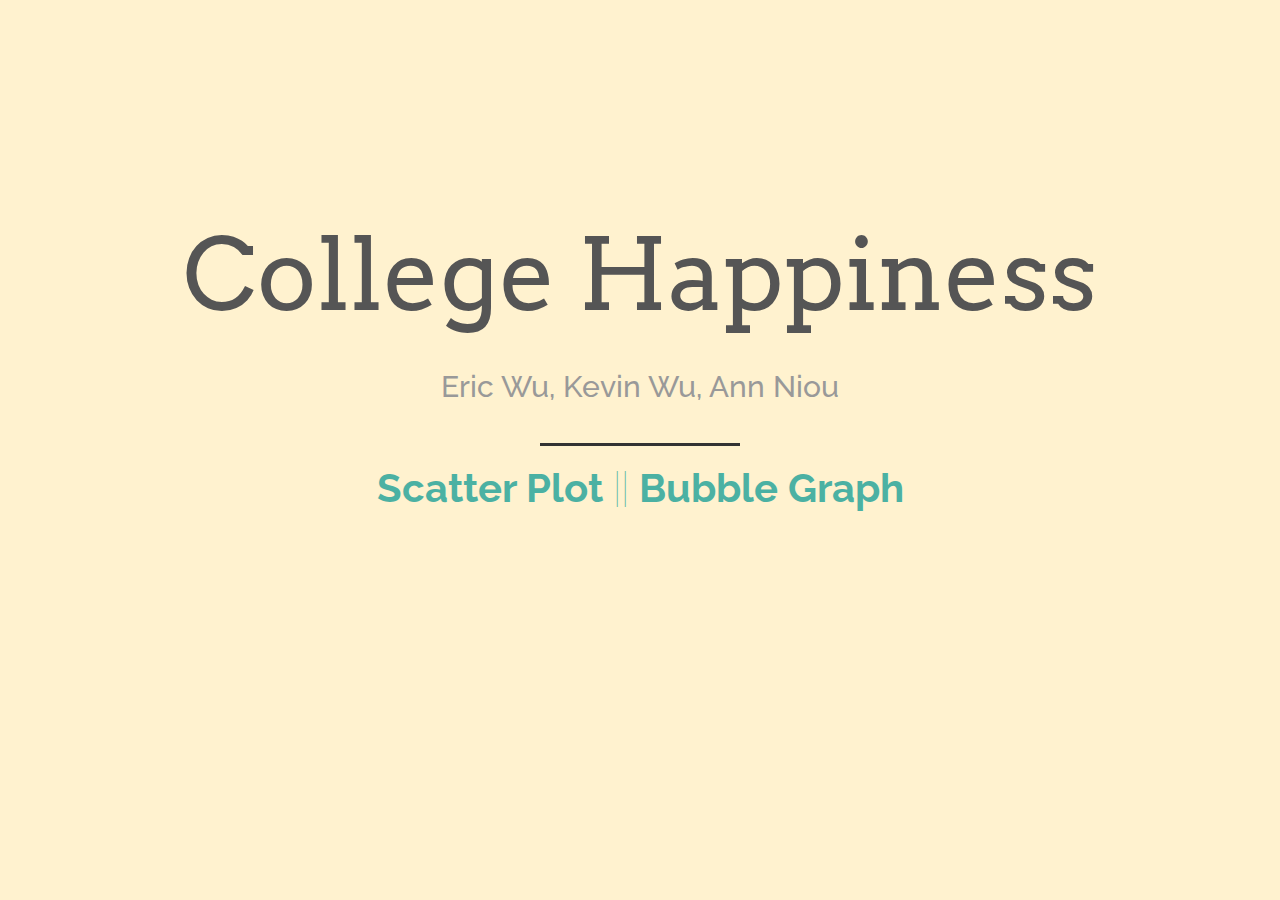
<file: index.html>
<!DOCTYPE html>
<!--[if lt IE 7]>      <html class="no-js lt-ie9 lt-ie8 lt-ie7"> <![endif]-->
<!--[if IE 7]>         <html class="no-js lt-ie9 lt-ie8"> <![endif]-->
<!--[if IE 8]>         <html class="no-js lt-ie9"> <![endif]-->
<!--[if gt IE 8]><!--> <html class="no-js"> <!--<![endif]-->
<head>
<meta charset="utf-8">
<meta http-equiv="X-UA-Compatible" content="IE=edge">
<title>College Happiness Data</title>
<meta name="description" content="college happiness data">
<meta name="viewport" content="width=device-width, initial-scale=1">
<link href='http://fonts.googleapis.com/css?family=Raleway|Arvo' rel='stylesheet' type='text/css'>
<link rel="stylesheet" href="css/bootstrap.css">
<script src="http://d3js.org/d3.v3.min.js" charset="utf-8"></script>

<style>
body {
background-color: #FFF2CF;
}
.container {
  padding: 100px;
  padding-top: 200px;
}
h1 {
  color: #555;
  font-size: 100px;
  font-family: 'Arvo';
}
h6 {
  color: #999;
  padding-top: 30px;
  font-size: 30px;
  font-family: 'Raleway';
}

a:hover {
  text-decoration: none;
  color: #00BFB9;
}

a {
  font-family: 'Raleway';
  color: #009691;
  font-weight: 700;
  font-size: 40px;
  display: inline;
}
.border {
  height: 3px;
  width: 200px;
  background-color: #333;
  margin: 0 auto;
  margin-top: 40px;
}
h3 {
    font-family: 'Raleway';
  color: #009691;
  opacity: 70%;
  webkit-opacity: 70%;
  font-weight: 100;
  font-size: 40px;
}
</style>
</head>
<body>
<div class="container">
<h1><center>College Happiness</center></h1>
<h6><center>Eric Wu, Kevin Wu, Ann Niou</center></h6>
<div class="border"></div>
<h3><a href="scatter.html"><center>Scatter Plot</a> || <a href="bubbles.html">Bubble Graph</center></a></center></h3>

</div>

</body>
</html>
</file>
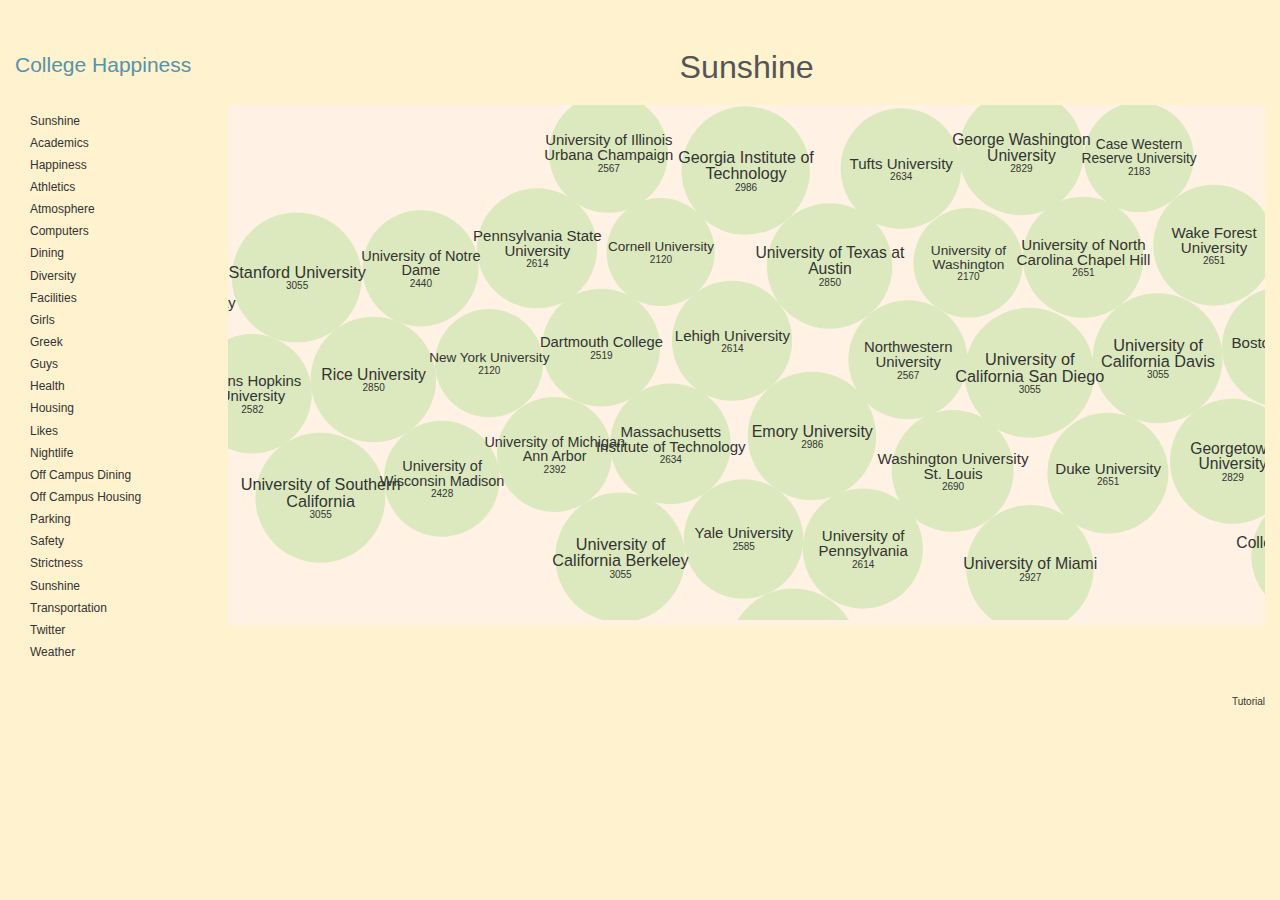
<file: bubbles.html>
<!doctype html>
<!--[if lt IE 7]> <html class="no-js ie6 oldie" lang="en"> <![endif]-->
<!--[if IE 7]>    <html class="no-js ie7 oldie" lang="en"> <![endif]-->
<!--[if IE 8]>    <html class="no-js ie8 oldie" lang="en"> <![endif]-->
<!--[if gt IE 8]><!--> <html class="no-js" lang="en"> <!--<![endif]-->
<head>
  <meta charset="utf-8">
  <meta http-equiv="X-UA-Compatible" content="IE=edge,chrome=1">

  <title>vis</title>
  <meta name="description" content="">
  <meta name="author" content="">

  <meta name="viewport" content="width=device-width,initial-scale=1">

  <!-- CSS concatenated and minified via ant build script-->
  <link rel="stylesheet" href="css/bootstrap.css">
  <link rel="stylesheet" href="css/style1.css">
  <!-- end CSS-->
<style>
body {
  background-color: #FFF2CF;
}
h1 a {
  font-size: 21px;
  color: #5793A8;
}
</style>
</head>

<body>

  <div id="container" class="container">
  <div class="row">
  <div class="col-sm-2">
  <div id="title">
    <h1><a href="index.html">College Happiness</a></h1>
  </div>
    <div id="menu">
      <ul id="text-select">
      </ul>
      </div>
    </div>
  <div class="col-sm-10">
  <header>      
    <h2 id="college-title"></h2>
    </header>
    <div id="main" role="main">
      <div id="vis"></div>
      
    </div>
  </div>
  </div>
    
    <footer>
    <p><a href="http://vallandingham.me/building_a_bubble_cloud.html">Tutorial</a></p>
    </footer>
  </div> <!--! end of #container -->


  <!-- <script src="//ajax.googleapis.com/ajax/libs/jquery/1.7.2/jquery.min.js"></script> -->
  <script>window.jQuery || document.write('<script src="js/libs/jquery-1.7.2.min.js"><\/script>')</script>


  <script defer src="js/plugins.js"></script>
  <script src="js/libs/d3.v2.js"></script>
  <script src="js/underscore-min.js"></script>

  <script type="text/javascript" src="js/script.js"></script>
  </script>
  
</body>
</html>
</file>
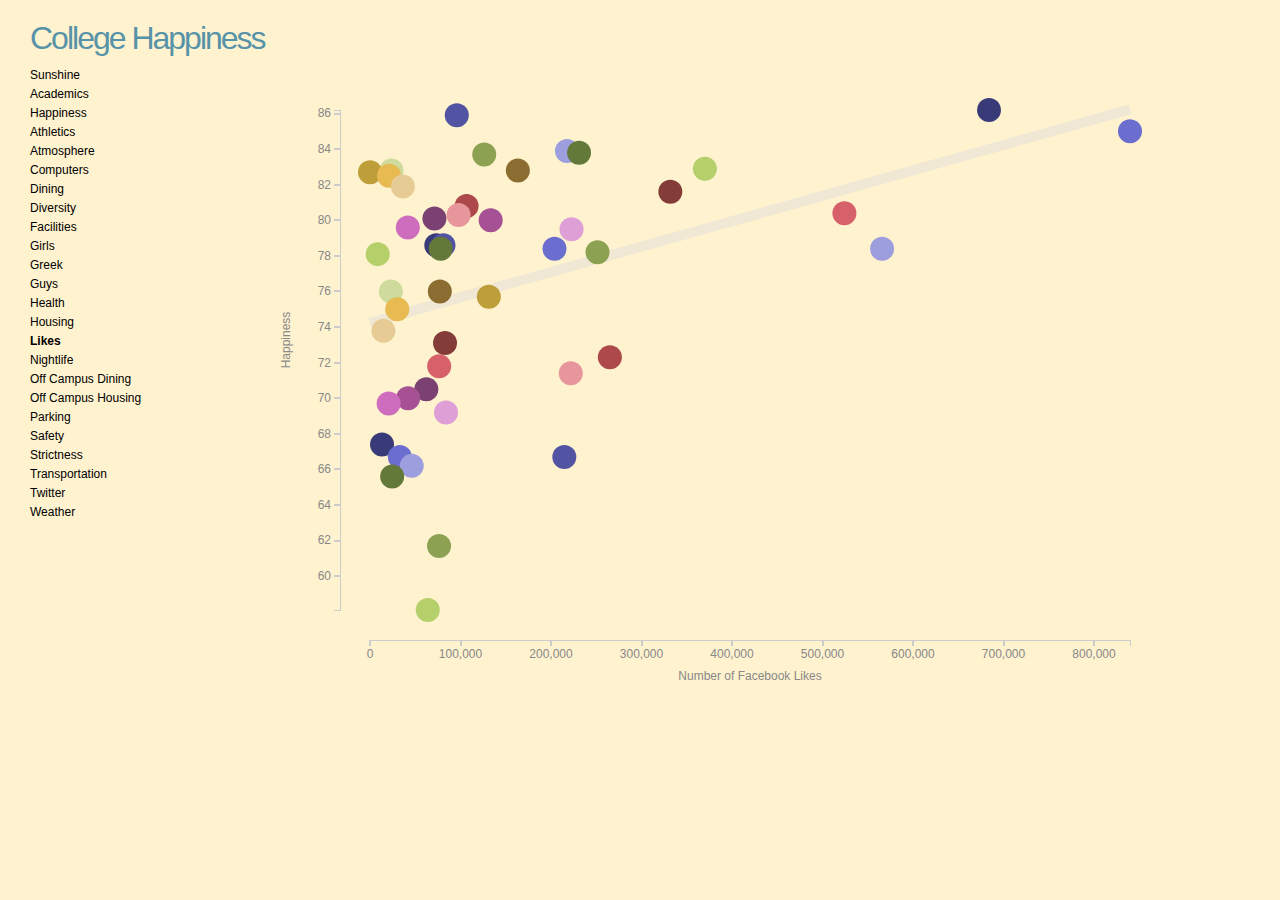
<file: scatter.html>
<!DOCTYPE html>
<meta charset="utf-8">
<html lang="en">
<head>
	<meta charset="utf-8">
	<title>College Happiness</title>
	<link rel="stylesheet" href="css/style.css">
	<style>
		h1 a {
			text-decoration: none;
		}
	</style>
</head>

<body>
		<div class="container">
	<div class="row">

<div class="col-md-2">
	<div id="title">
		<h1><a href="index.html">College Happiness</a></h1>
	</div>
	<div id="menu">
		<ul id="x-axis-menu"></ul>
	</div>
	</div>
<div class="col-md-10">

		<div id="chart">
		</div>
		</div>
	</div>
</div>

<script src="js/d3.v3.min.js" charset="utf-8"></script>
<script src="js/underscore-min.js"></script>
<script src="js/main.js"></script>

</body>
</html>
</file>
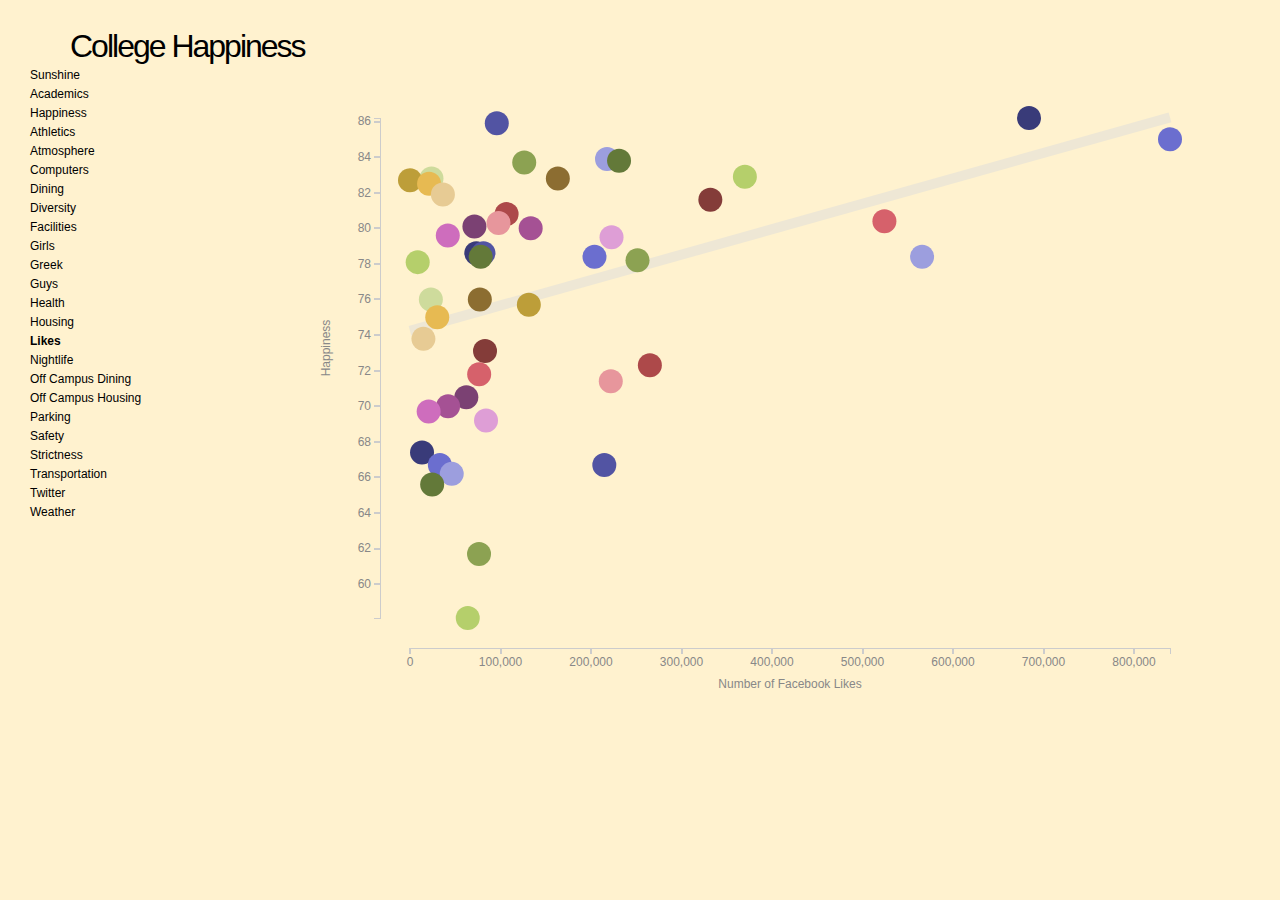
<file: test.html>
<!DOCTYPE html>
<meta charset="utf-8">
<html lang="en">
<head>
	<meta charset="utf-8">
	<title>College Happiness</title>
	<link rel="stylesheet" href="css/style.css">
</head>

<body>
	<div id="wrapper">
		<div id="chart">
		</div>

		<div id="title">
			<h1>College Happiness</h1>
		</div>

</div class="row">
		<div id="menu">
			<ul id="x-axis-menu"></ul>
		</div>
	</div>

	<script src="js/d3.v3.min.js" charset="utf-8"></script>
	<script src="js/underscore-min.js"></script>
	<script src="js/main.js"></script>

</body>
</html>
</file>
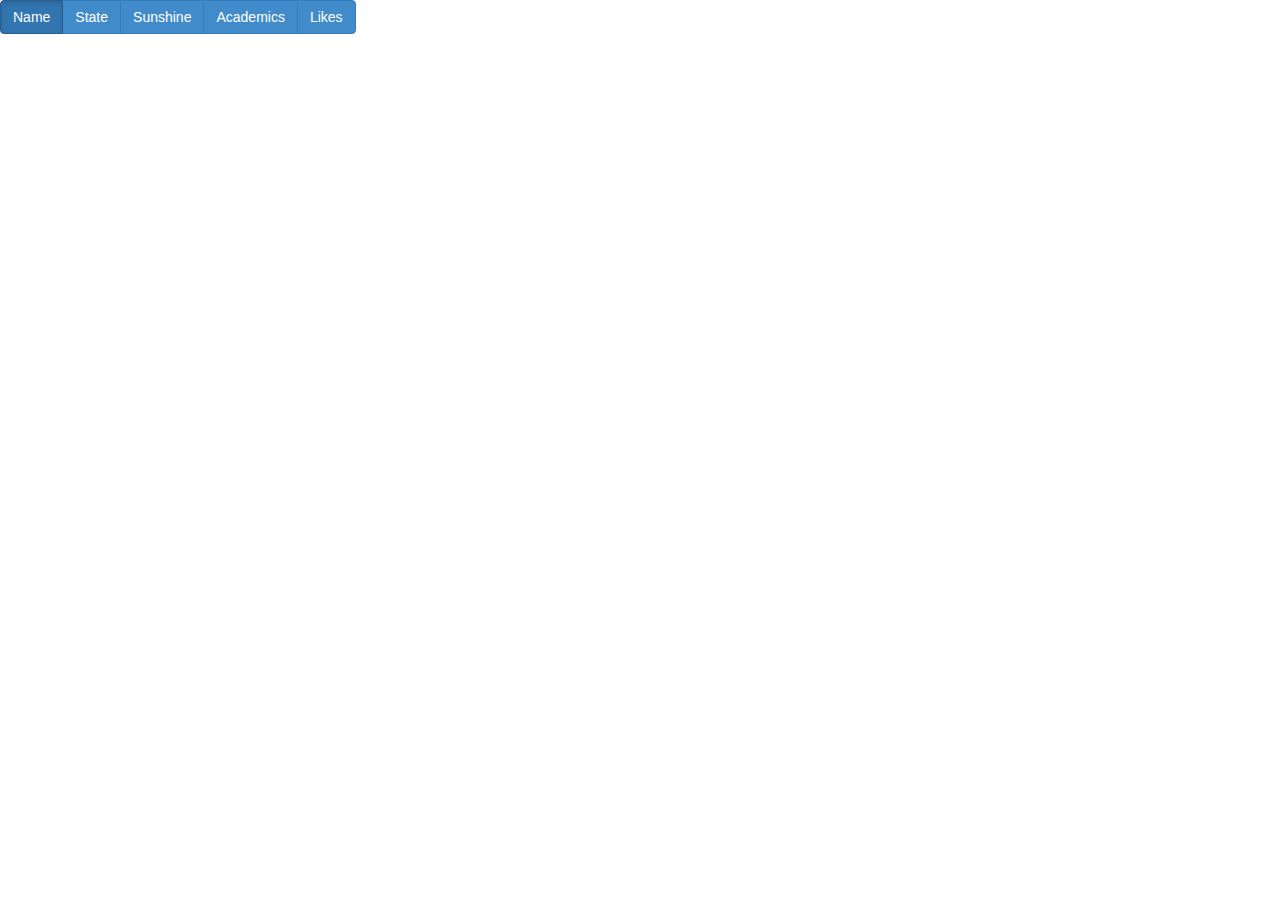
<file: xtest.html>
<html lang="en">
<head>

    <meta charset="UTF-8">

    <link href="css/bootstrap.css" rel="stylesheet">
    <script src="http://d3js.org/d3.v3.min.js" charset="utf-8"></script>

    <link href="css/dc.css" rel="stylesheet">
</head>
<body>
</div class="row">
      <div class="btn-group" data-toggle="buttons">
        <label class="btn btn-primary active" id="Name">
          <input type="radio" name="options"> Name
        </label>
        <label class="btn btn-primary" id="State">
          <input type="radio" name="options"> State
        </label>
        <label class="btn btn-primary" id="Sunshine">
          <input type="radio" name="options"> Sunshine
        </label>
        <label class="btn btn-primary" id="Academics">
          <input type="radio" name="options"> Academics
        </label>
        <label class="btn btn-primary" id="Likes">
          <input type="radio" name="options"> Likes
        </label>
      </div>
    </div>
<div id="chart"></div>

    <script src="js/jquery.js"></script>
    <script src="js/bootstrap.js"></script>
    <script src="js/underscore.js"></script>
    <script>


      d3.csv('data/CSDATA_ALLDATA.csv', function (error, data) {

        var width = $(document).width(), height = 800;
        var fill = d3.scale.ordinal().range(['#827d92','#827354','#523536','#72856a','#2a3285','#383435'])
        var svg = d3.select("#chart").append("svg")
            .attr("width", width)
            .attr("height", height);

        _.each(data, function (elem) {
            console.log("elem: "+ data);
          elem.radius = +elem.Sunshine / 200;
          elem.x = _.random(0, width);
          elem.y = _.random(0, height);
        })

        var padding = 2;
        var maxRadius = d3.max(_.pluck(data, 'radius'));

        function getCenters(vname, w, h) {
            console.log(vname)
          var v = _.uniq(_.pluck(data, vname)), c =[];
          
          var l = d3.layout.treemap().size([w, h]).ratio(1/1);
         
          _.each(v, function (k, i) {
           c.push({name: k, value: 1}); 
       });

          return _.object(v,l.nodes({children: c})[0].children);
        }

        var nodes = svg.selectAll("circle")
          .data(data);

        nodes.enter().append("circle")
          .attr("class", "node")
          .attr("cx", function (d) { return d.x; })
          .attr("cy", function (d) { return d.y; })
          .attr("r", function (d) { return d.radius; })
          .style("fill", function (d) { return fill(d.name); })
          .on("mouseover", function (d) { showPopover.call(this, d); })
          .on("mouseout", function (d) { removePopovers(); })


        var force = d3.layout.force()
          .charge(0)
          .gravity(0)
          .size([width, height])

        draw(100);

        $( ".btn" ).click(function() {
        console.log(this.id);
          draw(this.id);
        });

        function draw (varname) {
           var foci = getCenters(varname, 1200, 800);
          force.on("tick", tick(foci, varname, .55));
          labels(foci)
          force.start();
        }

        function tick (foci, varname, k) {
          return function (e) {
           data.forEach(function (o, i) {
              var f = foci[o[varname]];
              o.y += ((f.y + (f.dy / 2)) - o.y) * k * e.alpha;
              o.x += ((f.x + (f.dx / 2)) - o.x) * k * e.alpha;
            });
            nodes
              .each(collide(.2))
              .attr("cx", function (d) { return d.x; })
              .attr("cy", function (d) { return d.y; });
          }
        }

        function labels (foci) {
          svg.selectAll(".label").remove();

          svg.selectAll(".label")
          .data(_.toArray(foci)).enter().append("text")
          .attr("class", "label")
          .text(function (d) { return d.name })
          .attr("transform", function (d) {
            return "translate(" + (d.x + (d.dx / 2)) + ", " + (d.y + 20) + ")";
          });
        }

        function removePopovers () {
          $('.popover').each(function() {
            $(this).remove();
          }); 
        }

        function showPopover (d) {
          $(this).popover({
            placement: 'auto top',
            container: 'body',
            trigger: 'manual',
            html : true,
            content: function() { 
              return "Name: " + d.name + "<br/>Likes: " + d.Likes + 
                     "<br/>State: " + d.State + "<br/>Sun: " + d.Sunshine + "<br/>Academics: " + d.Academics; }
          });
          $(this).popover('show')
        }

        function collide(alpha) {
          var quadtree = d3.geom.quadtree(data);
          return function (d) {
            var r = d.radius + maxRadius + padding,
                nx1 = d.x - r,
                nx2 = d.x + r,
                ny1 = d.y - r,
                ny2 = d.y + r;
            quadtree.visit(function(quad, x1, y1, x2, y2) {
              if (quad.point && (quad.point !== d)) {
                var x = d.x - quad.point.x,
                    y = d.y - quad.point.y,
                    l = Math.sqrt(x * x + y * y),
                    r = d.radius + quad.point.radius + padding;
                if (l < r) {
                  l = (l - r) / l * alpha;
                  d.x -= x *= l;
                  d.y -= y *= l;
                  quad.point.x += x;
                  quad.point.y += y;
                }
              }
              return x1 > nx2 || x2 < nx1 || y1 > ny2 || y2 < ny1;
            });
          };
        }
      });
    </script>
</body>
</html>
</file>
<file: css/style1.css>
body {
}

a, a:visited {
  color:#333;
}

#container {
  padding-top:20px;
  width: 100%;
}

header {
  padding: 10px;
}
ul {
  list-style: none;
  font-size: 12px;
  padding: 0;
  margin-top: 3px;
    padding-top: 20px;
    padding-left: 5px;

}

li {
  cursor: pointer;
  padding-bottom: 5px;
}

li:hover {
  color: #000;
}

#college-title {
  font-family: "Helvetica", sans-serif;
  color: #555;
  font-size: 2.3em;
  text-align: center;
}

#text-select {
  float:left;
  margin-left: 10px;
}

#vis {
  overflow: hidden;
  position: relative;
}

#status {
  padding:0 0 20px 20px;
}

#controls {
  padding: 20px;
  background-color: #eee;
  margin: 10px;
  width: 350px;
}
#main {
  background-color: #FFF2E4;
}
#bubble-background {
  fill: none;
  pointer-events: all;
}

.bubble-node {
  /* fill: #d1e0f3; */
  fill: #DCE9BE;
}

.bubble-hover {
  /* fill: #b8c7d9; */
  fill: #E8E9E7;
}

.bubble-selected {
  /* fill: #a8c8ee;  */
  fill: #CEE98F;
  /* stroke: #6081a3; */
  stroke: #A6BA92;
  stroke-width: 1.5px;
}

.active {
  color: #A6BA92
}

a.bubble-label {
  font-family: "Helvetica", sans-serif;
  color: inherit;
  cursor: pointer;
  display: block;
  text-align: center;
  text-decoration: none;
  line-height: 1em;
  position: absolute;
}


.bubble-label .bubble-label-value {
  font: 10px sans-serif;
  white-space: nowrap;
}

footer p {
  text-align: right;
  color: #eee;
  padding-top:20px;
  padding-bottom:20px;
  font: 10px sans-serif;
}
</file>
<file: css/style.css>
path {
  fill: #CED8B6;
}

line {
  stroke: #555;
  stroke-width: 2px;
}

line#bestfit {
  stroke: #ddd;
  stroke-width: 10px;
}

#xAxis path, #yAxis path, #xAxis line, #yAxis line {
  stroke: #ccc;
  fill: none;
  shape-rendering: crispEdges;
}

text {
  font-size: 12px;
  fill: #888;
}

/* Document styling */
body {
  background-color: #FFF2CF;
  font-family: helvetica, sans-serif;
  font-weight: 100;
}
h1 a {
  color: #5793A8;
}
h1 {
    margin-top: 30px;
}
#wrapper {
  width: 1200px;
  margin: 0 auto;
  position: relative;
}

#chart {
  position: absolute;
  top: 30px;
  left: 250px;
  width: 900px;
  /*margin: 25px auto;*/
}

#title {
  position: absolute;
  top: 0;
  left: 30px;
  font-size: 16px;
  letter-spacing: -2px;
  line-height: 100%;
}


#menu {
  position: absolute;
  top: 65px;
  left: 30px;
  width: 300px;
}

li, h1, h2 {
  font-weight: 100;
}

h2 {
  font-size: 11px;
  margin: 0;
  color: #666;
}

ul {
  list-style: none;
  font-size: 12px;
  padding: 0;
  margin-top: 3px;
}

li {
  cursor: pointer;
  padding-bottom: 5px;
}

li:hover {
  color: #000;
}

li.preview {
  font-weight: 400;
}

li.selected {
  font-weight: bold;
}

..twitter-share-button {width: 82px !important;}
</file>
<file: css/dc.css>
div.dc-chart {
    float: left;
}

.dc-chart rect.bar {
    stroke: none;
    cursor: pointer;
}

.dc-chart rect.bar:hover {
    fill-opacity: .5;
}

.dc-chart rect.stack1 {
    stroke: none;
    fill: red;
}

.dc-chart rect.stack2 {
    stroke: none;
    fill: green;
}

.dc-chart rect.deselected {
    stroke: none;
    fill: #ccc;
}

.dc-chart .pie-slice {
    fill: white;
    font-size: 12px;
    cursor: pointer;
}

.dc-chart .pie-slice.external{
    fill: black;
}

.dc-chart .pie-slice :hover {
    fill-opacity: .8;
}

.dc-chart .pie-slice.highlight {
    fill-opacity: .8;
}

.dc-chart .selected path {
    stroke-width: 3;
    stroke: #ccc;
    fill-opacity: 1;
}

.dc-chart .deselected path {
    stroke: none;
    fill-opacity: .5;
    fill: #ccc;
}

.dc-chart .axis path, .axis line {
    fill: none;
    stroke: #000;
    shape-rendering: crispEdges;
}

.dc-chart .axis text {
    font: 10px sans-serif;
}

.dc-chart .grid-line {
    fill: none;
    stroke: #ccc;
    opacity: .5;
    shape-rendering: crispEdges;
}

.dc-chart .grid-line line {
    fill: none;
    stroke: #ccc;
    opacity: .5;
    shape-rendering: crispEdges;
}

.dc-chart .brush rect.background {
    z-index: -999;
}

.dc-chart .brush rect.extent {
    fill: steelblue;
    fill-opacity: .125;
}

.dc-chart .brush .resize path {
    fill: #eee;
    stroke: #666;
}

.dc-chart path.line {
    fill: none;
    stroke-width: 1.5px;
}

.dc-chart circle.dot {
    stroke: none;
}

.dc-chart g.dc-tooltip path {
    fill: none;
    stroke: grey;
    stroke-opacity: .8;
}

.dc-chart path.area {
    fill-opacity: .3;
    stroke: none;
}

.dc-chart .node {
    font-size: 0.7em;
    cursor: pointer;
}

.dc-chart .node :hover {
    fill-opacity: .8;
}

.dc-chart .selected circle {
    stroke-width: 3;
    stroke: #ccc;
    fill-opacity: 1;
}

.dc-chart .deselected circle {
    stroke: none;
    fill-opacity: .5;
    fill: #ccc;
}

.dc-chart .bubble {
    stroke: none;
    fill-opacity: 0.6;
}

.dc-data-count {
    float: right;
    margin-top: 15px;
    margin-right: 15px;
}

.dc-data-count .filter-count {
    color: #3182bd;
    font-weight: bold;
}

.dc-data-count .total-count {
    color: #3182bd;
    font-weight: bold;
}

.dc-data-table {
}

.dc-chart g.state {
    cursor: pointer;
}

.dc-chart g.state :hover {
    fill-opacity: .8;
}

.dc-chart g.state path {
    stroke: white;
}

.dc-chart g.selected path {
}

.dc-chart g.deselected path {
    fill: grey;
}

.dc-chart g.selected text {
}

.dc-chart g.deselected text {
    display: none;
}

.dc-chart g.county path {
    stroke: white;
    fill: none;
}

.dc-chart g.debug rect {
    fill: blue;
    fill-opacity: .2;
}

.dc-chart g.row rect {
    fill-opacity: 0.8;
    cursor: pointer;
}

.dc-chart g.row rect:hover {
    fill-opacity: 0.6;
}

.dc-chart g.row text {
    fill: white;
    font-size: 12px;
    cursor: pointer;
}

.dc-legend {
    font-size: 11px;
}

.dc-legend-item {
    cursor: pointer;
}

.dc-chart g.axis text {
    /* Makes it so the user can't accidentally click and select text that is meant as a label only */
    -webkit-user-select: none; /* Chrome/Safari */
    -moz-user-select: none; /* Firefox */
    -ms-user-select: none; /* IE10 */
    -o-user-select: none;
    user-select: none;
    pointer-events: none;
}

.dc-chart path.highlight {
    stroke-width: 3;
    fill-opacity: 1;
    stroke-opacity: 1;
}

.dc-chart .highlight {
    fill-opacity: 1;
    stroke-opacity: 1;
}

.dc-chart .fadeout {
    fill-opacity: 0.2;
    stroke-opacity: 0.2;
}

.dc-chart path.dc-symbol, g.dc-legend-item.fadeout {
    fill-opacity: 0.5;
    stroke-opacity: 0.5;
}

.dc-hard .number-display {
    float: none;
}

.dc-chart .box text {
    font: 10px sans-serif;
    -webkit-user-select: none; /* Chrome/Safari */
    -moz-user-select: none; /* Firefox */
    -ms-user-select: none; /* IE10 */
    -o-user-select: none;
    user-select: none;
    pointer-events: none;
}

.dc-chart .box line,
.dc-chart .box circle {
    fill: #fff;
    stroke: #000;
    stroke-width: 1.5px;
}

.dc-chart .box rect {
    stroke: #000;
    stroke-width: 1.5px;
}

.dc-chart .box .center {
    stroke-dasharray: 3,3;
}

.dc-chart .box .outlier {
    fill: none;
    stroke: #ccc;
}

.dc-chart .box.deselected .box {
    fill: #ccc;
}

.dc-chart .box.deselected {
    opacity: .5;
}

.dc-chart .symbol{
    stroke: none;
}

.dc-chart .heatmap .box-group.deselected rect {
    stroke: none;
    fill-opacity: .5;
    fill: #ccc;
}

.dc-chart .heatmap g.axis text {
    pointer-events: all;
    cursor: pointer;
}
</file>
